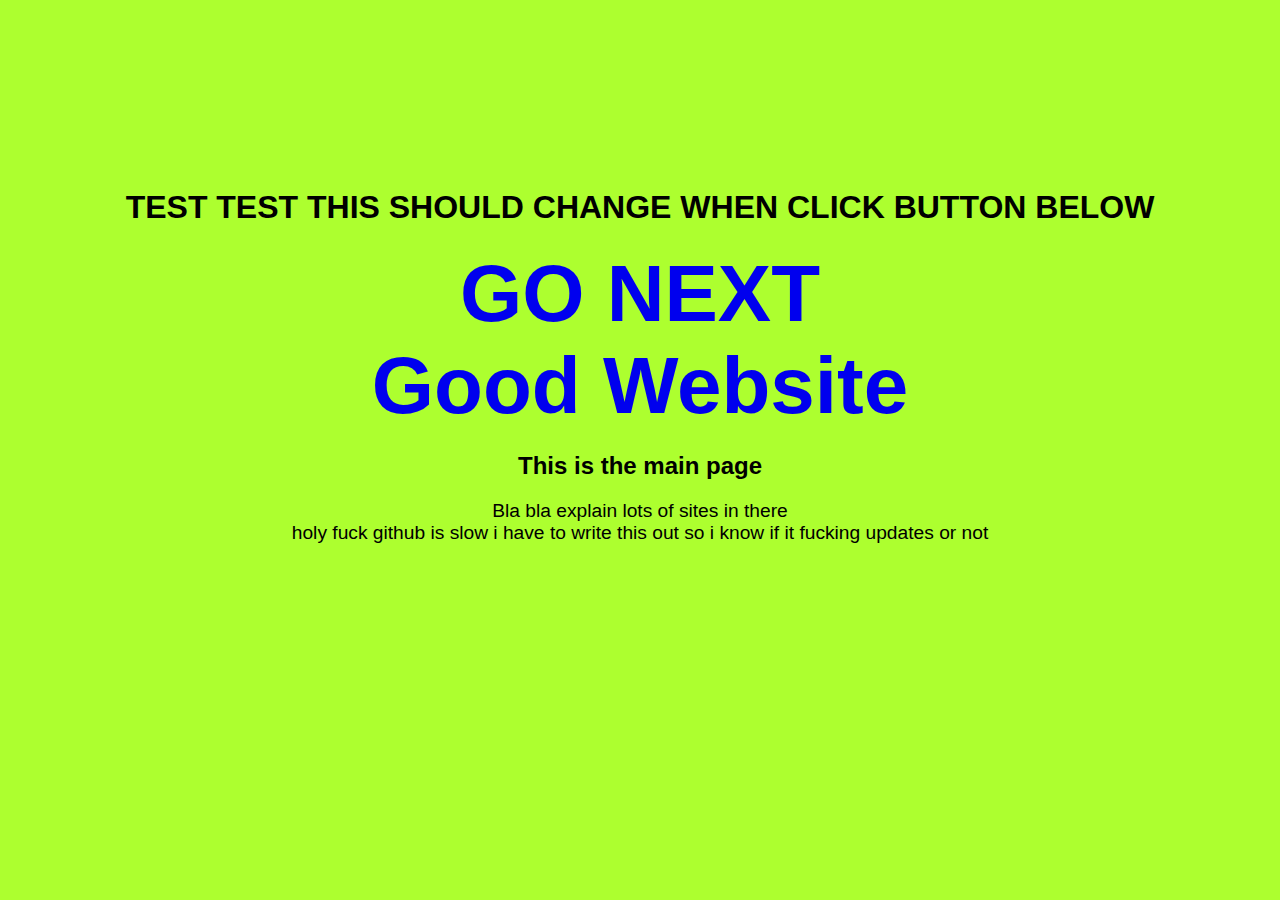
<file: index.html>
<!DOCTYPE html>
<html lang="en">
<head>
  <meta charset="UTF-8">
  <meta http-equiv="X-UA-Compatible" content="IE=edge">
  <meta name="viewport" content="width=device-width, initial-scale=1.0">
  <link rel="stylesheet" href="css/main.css">
  <title>Websites test</title>
</head>
<body>
  <H1>TEST TEST THIS SHOULD CHANGE WHEN CLICK BUTTON BELOW</H1>
  <a href="sites/website1/index1.html">GO NEXT</a><br>
  <a href="sites/website_3/index.html">Good Website</a>
  <h2>This is the main page</h2>
  <p>Bla bla explain lots of sites in there <br> holy fuck github is slow i have to write this out so i know if it fucking updates or not </p>
  
</body>
</html>
</file>
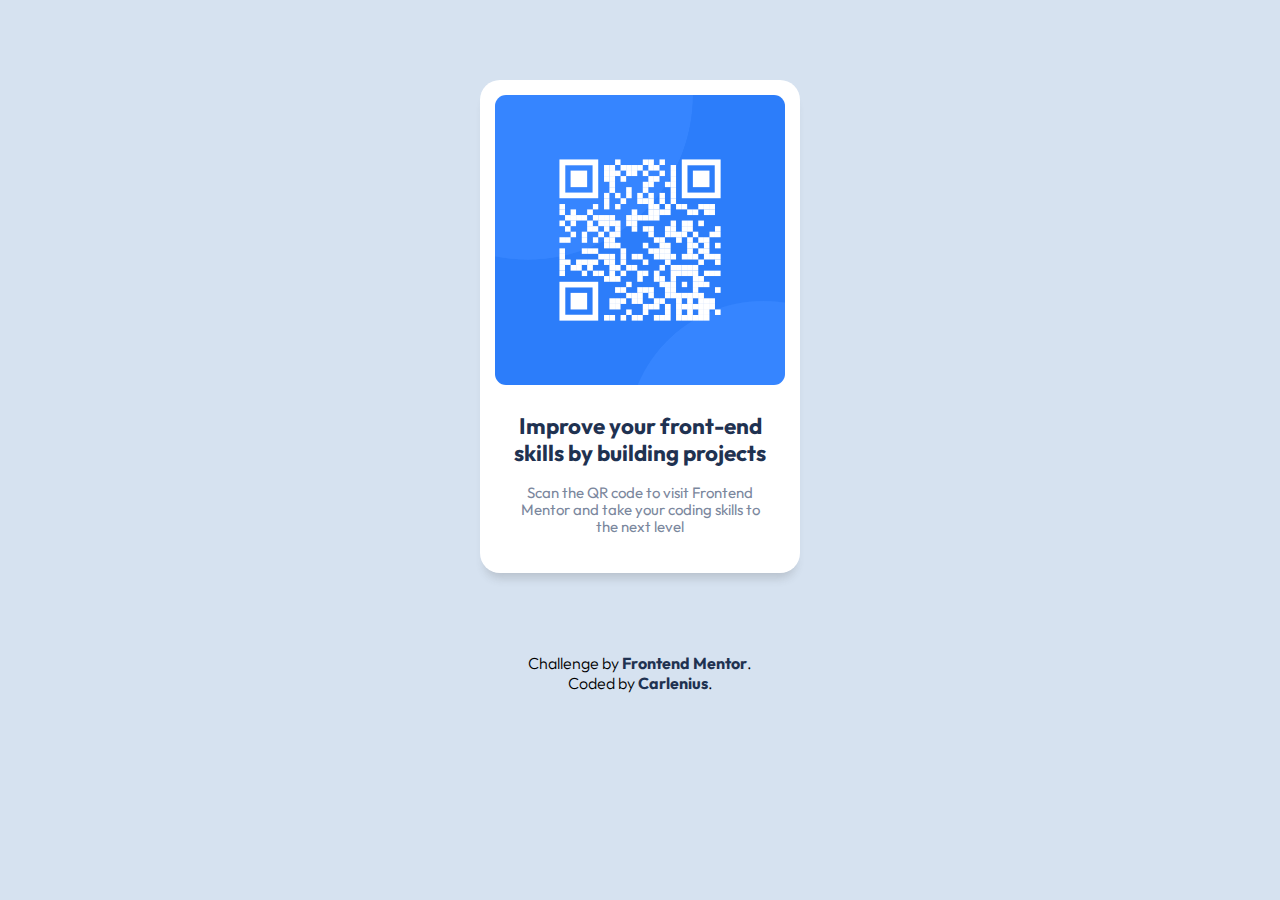
<file: sites/QR-challenge/index.html>
<!DOCTYPE html>
<html lang="en">
<head>
  <meta charset="UTF-8">
  <meta name="viewport" content="width=device-width, initial-scale=1.0">
  <link rel="icon" type="image/png" sizes="32x32" href="./images/favicon-32x32.png">
  <link rel="preconnect" href="https://fonts.googleapis.com">
<link rel="preconnect" href="https://fonts.gstatic.com" crossorigin>
<link href="https://fonts.googleapis.com/css2?family=Outfit:wght@400;700&display=swap" rel="stylesheet">
<link rel="stylesheet" href="css/main3.css">
  <title>Frontend Mentor | QR code component</title>
</head>
<body>
  <main>
    <div class="card">
      <img src="images/image-qr-code.png" alt="QR-code">
      <div class="text">
        <h1>Improve your front-end <br>   skills by building projects</h1>
        <p>Scan the QR code to visit Frontend Mentor and take your coding skills to the next level</p>
      </div>
    </div>
  </main>
  <footer>
    <div class="attribution">
      Challenge by <a href="https://www.frontendmentor.io?ref=challenge" target="_blank"><span class="Frontend">Frontend Mentor</span></a>. 
      <br> Coded by <a href="#"> <span>Carlenius</span></a>.
    </div>
  </footer>
</body>
</html>
</file>
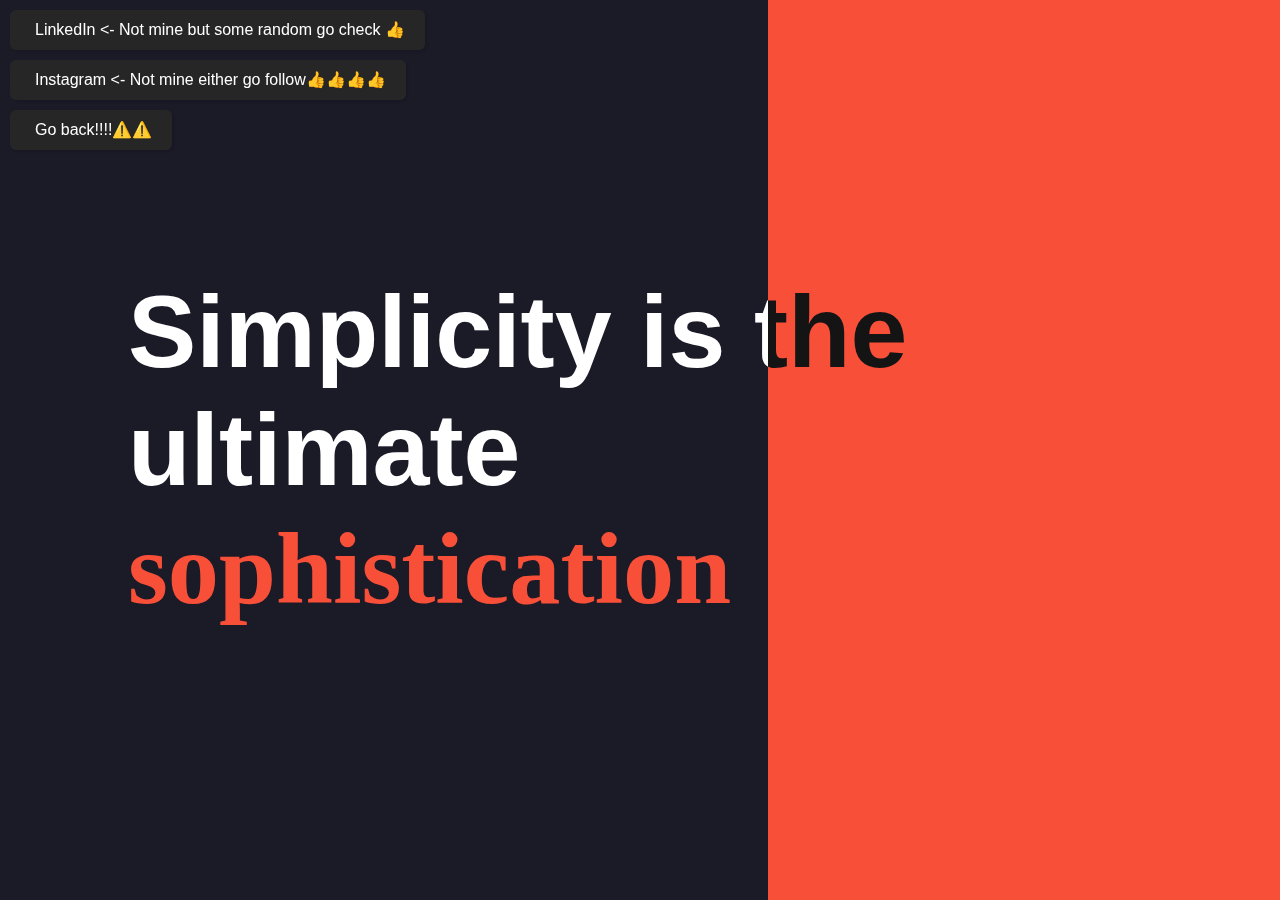
<file: sites/website_3/index.html>
<!DOCTYPE html>
<html>

<body>
    <head>
        <meta charset="UTF-8">
        <meta http-equiv="X-UA-Compatible" content="IE=edge">
        <meta name="viewport" content="width=device-width, initial-scale=1.0">
        <link rel="stylesheet" href="css/main.css">
        <link rel="script" href="scripts/script.js">
        <link href="https://api.fontshare.com/v2/css?f[]=pencerio@50&display=swap" rel="stylesheet">
        <title>Bareq Al-Azzawi</title>
    </head>
    
    <div id="left-side" class="side">
        <h2 class="title">
        Simplicity is the ultimate 
        <span class="fancy">sophistication</span>      
        </h2>
    </div>
    <div id="right-side" class="side">
        <h2 class="title">
            Simplicity is the ultimate 
            <span class="fancy">sophistication</span>     
        </h2>
    </div>
    <a id="insta-link" class="meta-link" href="https://instagram.com/bareq.az" target="_blank">
        <i class="fa-solid fa-link"></i>
        <span class="roboto-mono">Instagram <- Not mine either go follow👍👍👍👍</span>
    </a>

    <a id="LinkedIn-link" class="meta-link" href="https://www.linkedin.com/in/bareq-al-azzawi/" target="_blank">
        <i class="fa-brands fa-linkedin"></i>
        <span>LinkedIn <- Not mine but some random go check 👍</span>
    </a>
    <a id="GoBack" class="meta-link" href="../../index.html">
        <i class="fa-brands fa-linkedin"></i>
        <span>Go back!!!!⚠️⚠️</span>
    </a>
</body>
        <script src="scripts/script.js"></script>
</html>
div.leg*200
<div class="box">
    <h1>hey</h1>

</div>
</file>
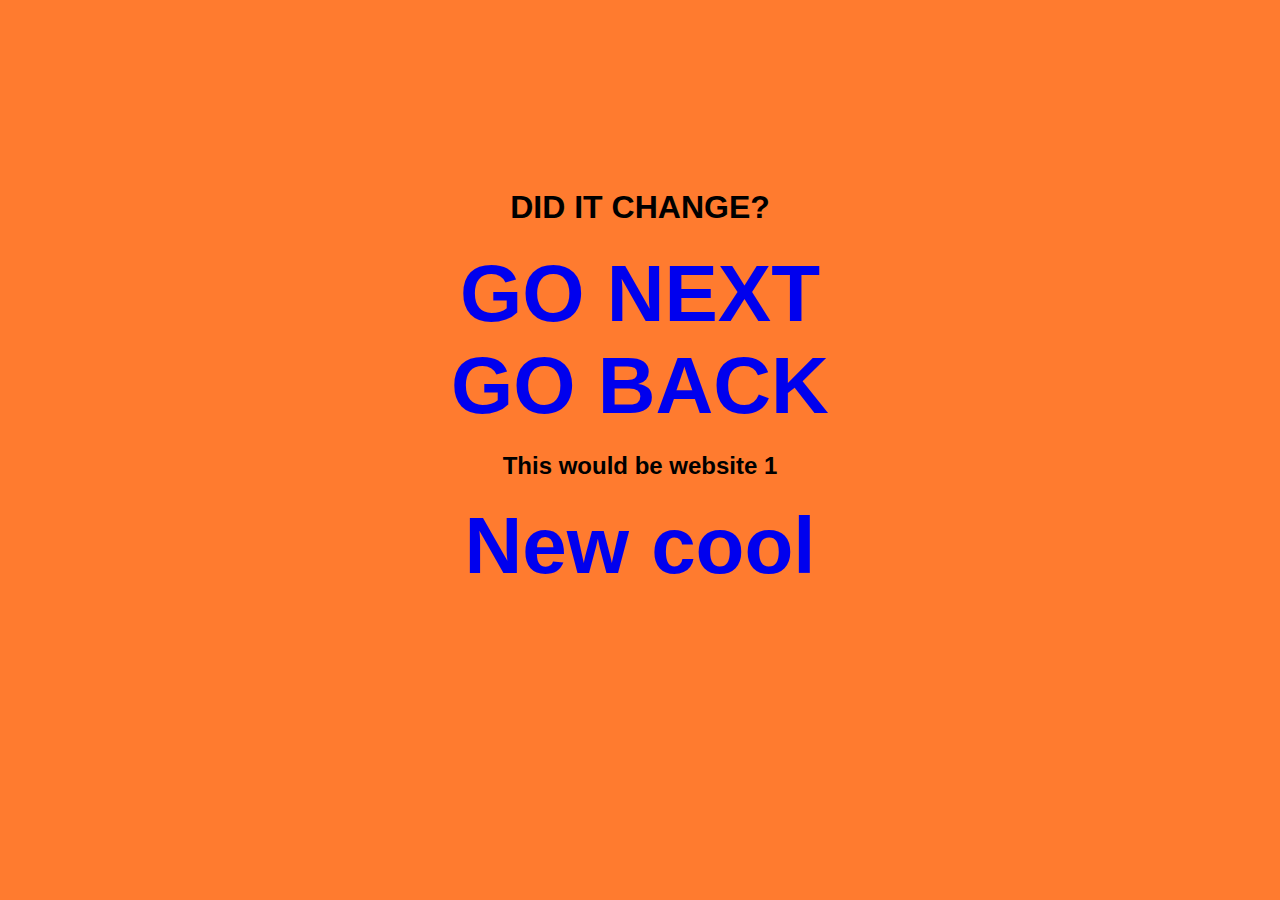
<file: sites/website1/index1.html>
<!DOCTYPE html>
<html lang="en">
<head>
  <meta charset="UTF-8">
  <meta http-equiv="X-UA-Compatible" content="IE=edge">
  <meta name="viewport" content="width=device-width, initial-scale=1.0">
  <link rel="stylesheet" href="css/main1.css">
  <title>Websites test</title>
</head>
<body>
  <H1>DID IT CHANGE?</H1>
  <a href="../website2/index2.html">GO NEXT</a><br>
  <a href="../../index.html">GO BACK</a> 
  <h2>This would be website 1</h2>
  <a href="../pyöräkauppa/html/index.html">New cool</a>
  
</body>
</html>
</file>
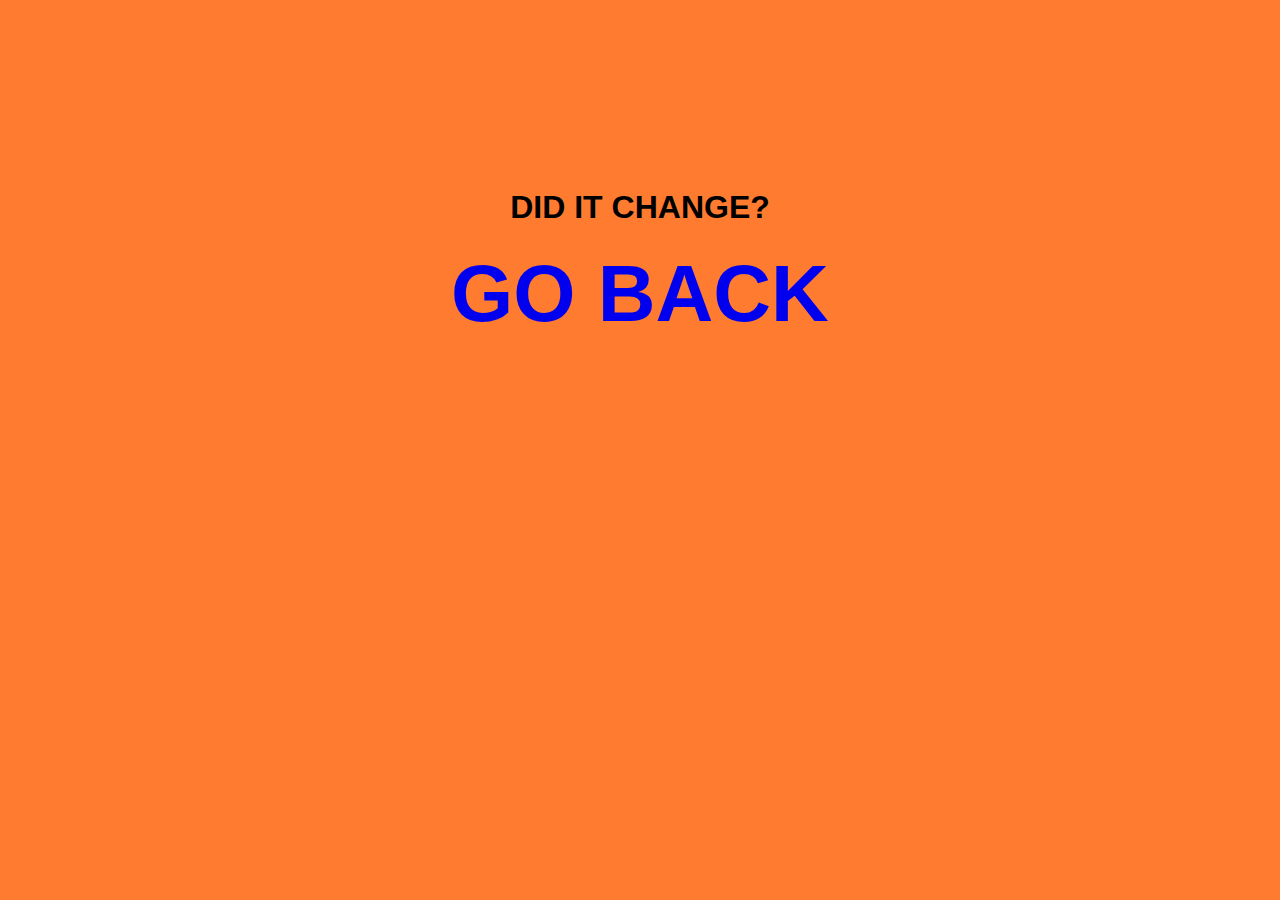
<file: Sites/Website1/index2.html>
<!DOCTYPE html>
<html lang="en">
<head>
  <meta charset="UTF-8">
  <meta http-equiv="X-UA-Compatible" content="IE=edge">
  <meta name="viewport" content="width=device-width, initial-scale=1.0">
  <link rel="stylesheet" href="styles/main.css">
  <title>Websites test</title>
</head>
<body>
  <H1>DID IT CHANGE?</H1>
  <a href="../../index.html">GO BACK</a>
  
</body>
</html>
</file>
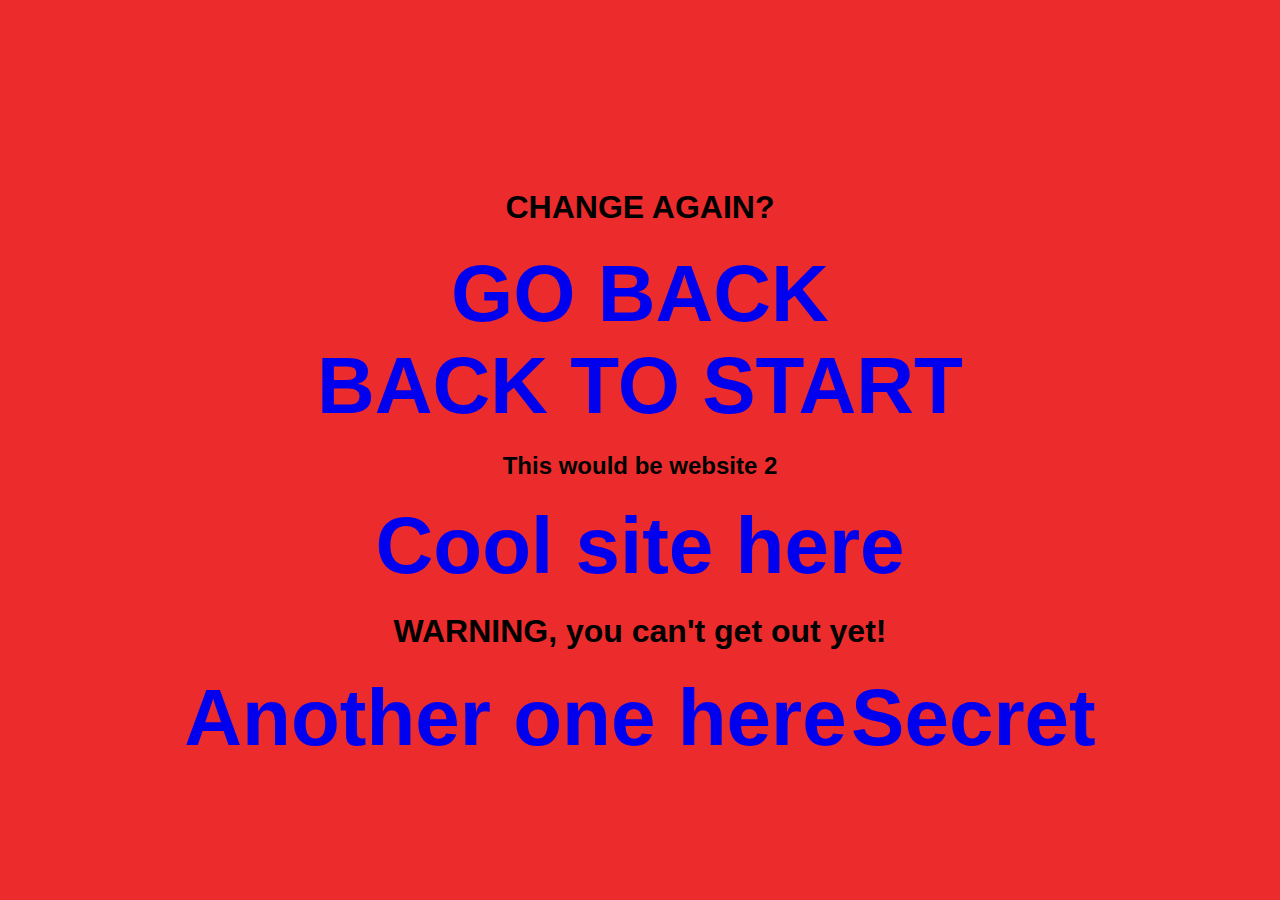
<file: sites/website2/index2.html>
<!DOCTYPE html>
<html lang="en">
<head>
  <meta charset="UTF-8">
  <meta http-equiv="X-UA-Compatible" content="IE=edge">
  <meta name="viewport" content="width=device-width, initial-scale=1.0">
  <link rel="stylesheet" href="css/main2.css">
  <title>Websites test</title>
</head>
<body>
  <H1>CHANGE AGAIN?</H1>
  <a href="../website1/index1.html">GO BACK</a> <br>
  <a href="../../index.html">BACK TO START</a>
  <h2>This would be website 2</h2>
  <div>
    <a href="../QR-challenge/index.html">Cool site here</a>
    <h1>WARNING, you can't get out yet!</h1>
    <a href="../Forms/forms.html">Another one here</a>
    <a href="../SSH.scan/index.html">Secret</a>
  </div>
  
</body>
</html>
</file>
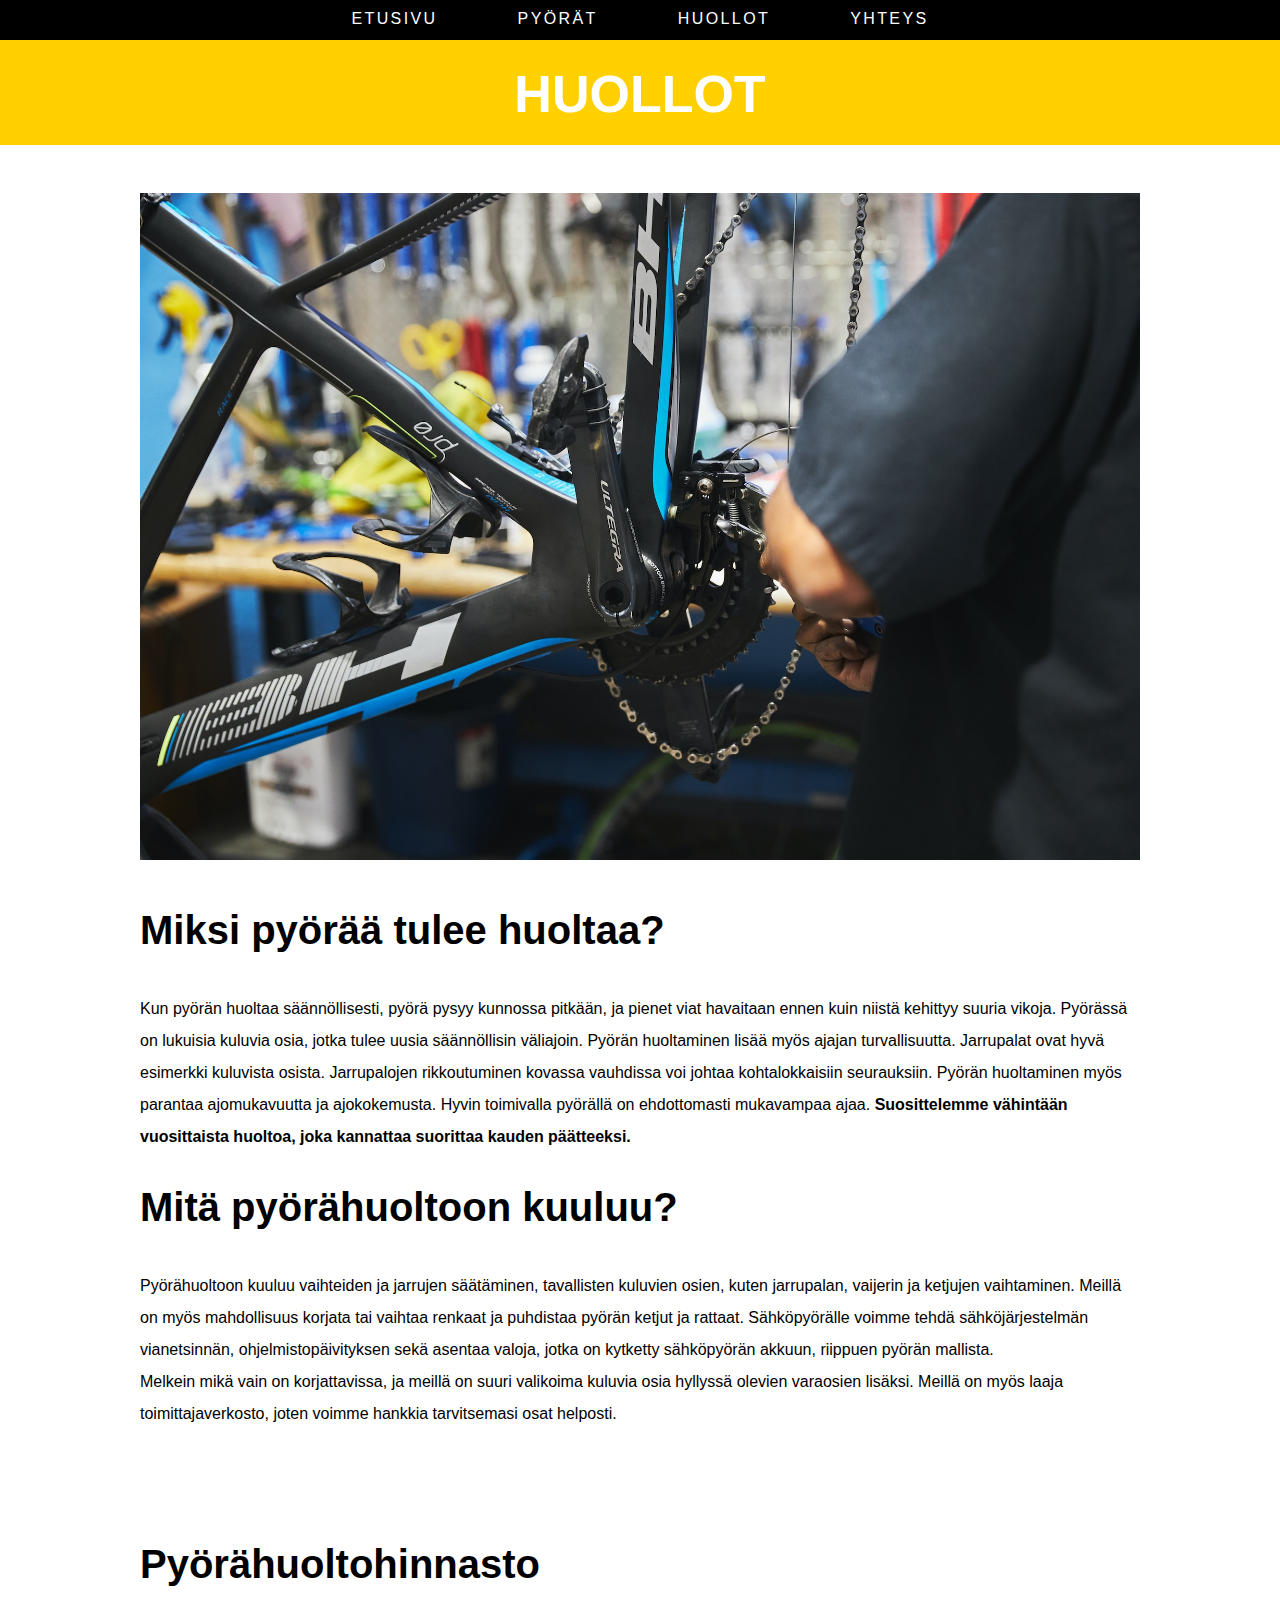
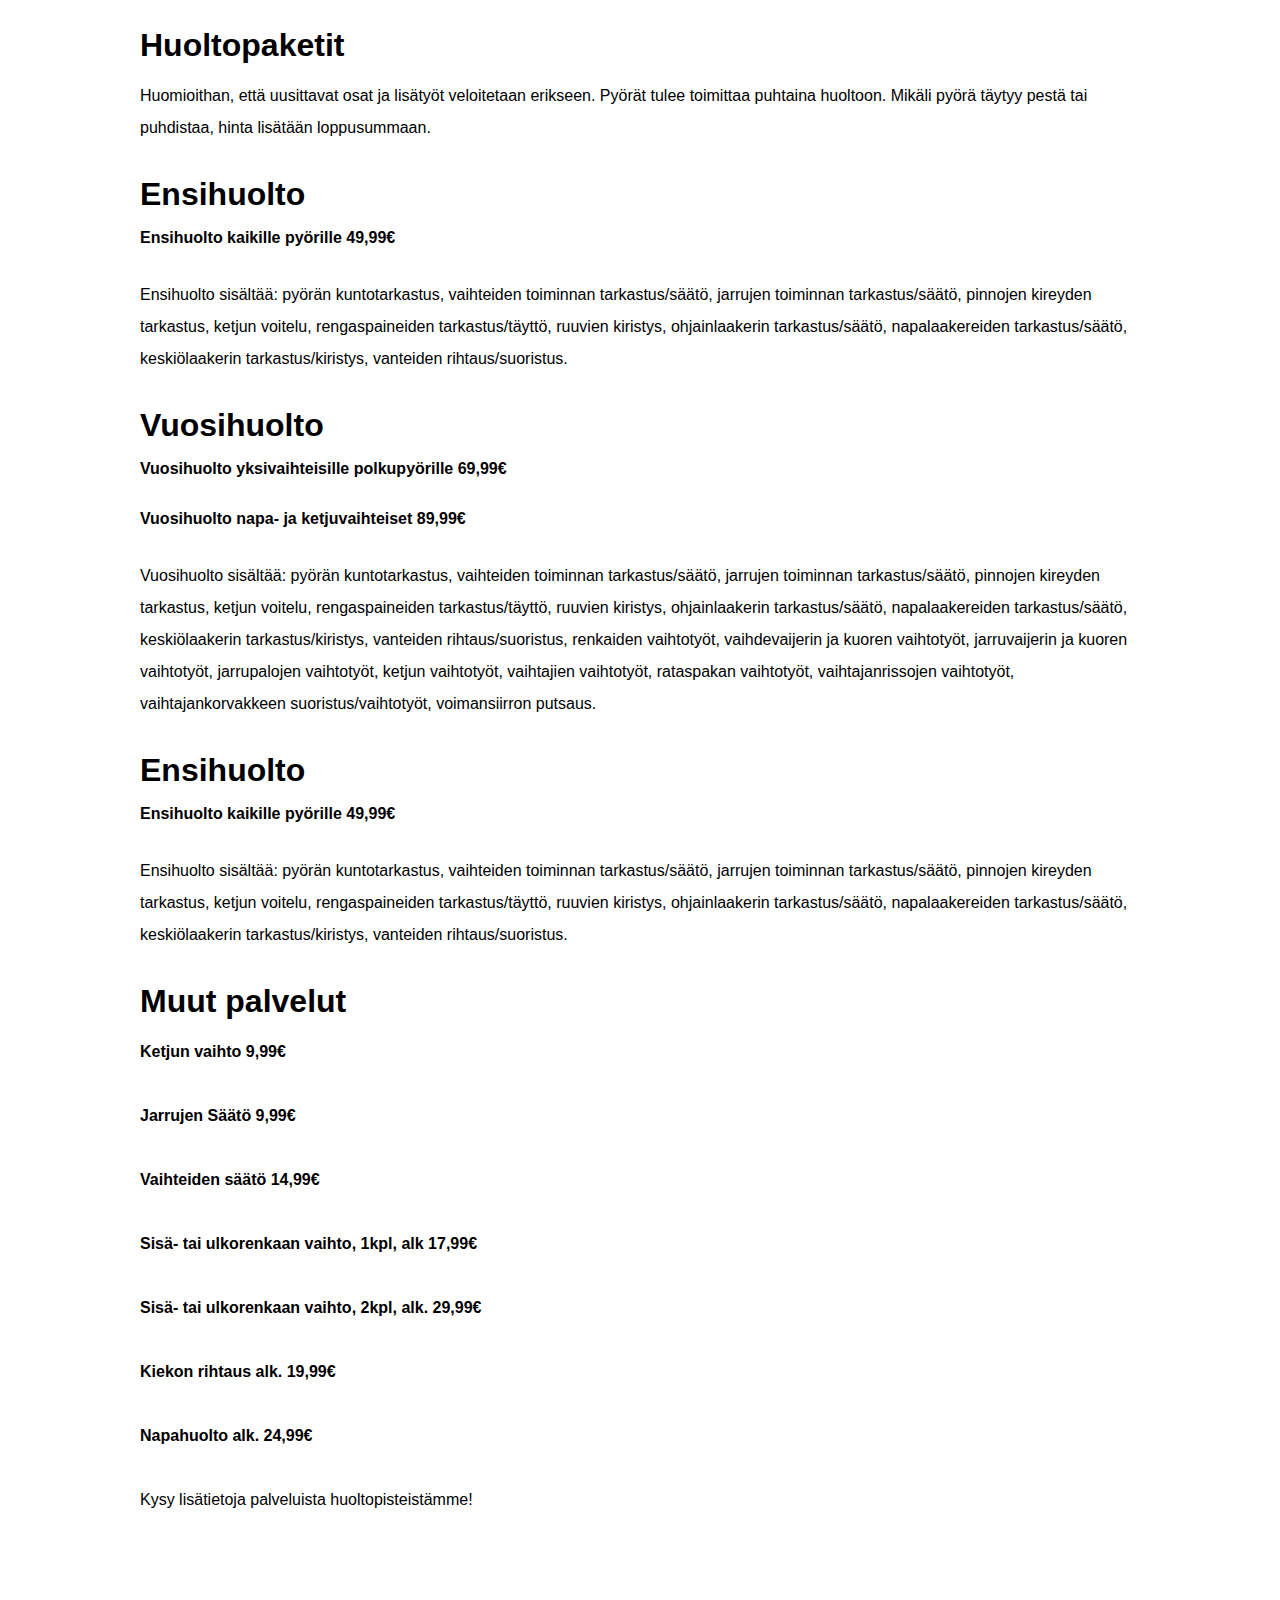
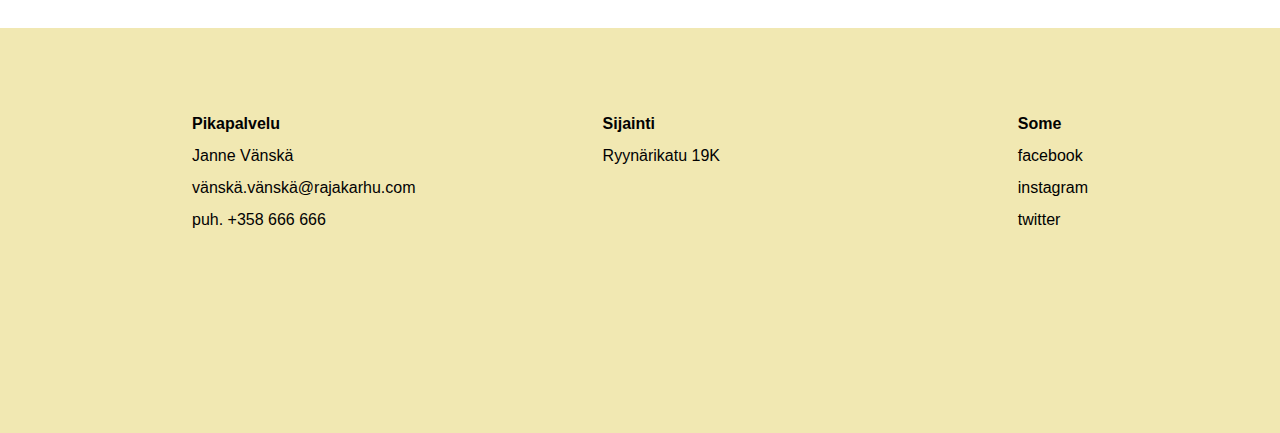
<file: sites/pyöräkauppa/html/huollot.html>
<!DOCTYPE html>
<html lang="fi">
<head>
    <meta charset="UTF-8">
    <meta http-equiv="X-UA-Compatible" content="IE=edge">
    <meta name="viewport" content="width=device-width, initial-scale=1.0">
    <link rel="stylesheet" href="../css/main.css">
    <title>Huollot</title>
</head>
<body>
    <nav>
        <ul id="menu" class="menu">
            <li><a class="menuitem" href="index.html">etusivu</a></li>
            <li><a class="menuitem" href="pyorat.html">pyörät</a></li>
            <li><a class="menuitem" href="huollot.html">huollot</a></li>
            <li><a class="menuitem" href="yhteys.html">yhteys</a></li>
        </ul>
        <button onclick="menu()" class="hamburger">
            <svg class="menuIcon" viewBox="0 0 448 512"><path d="M0 96C0 78.3 14.3 64 32 64H416c17.7 0 32 14.3 32 32s-14.3 32-32 32H32C14.3 128 0 113.7 0 96zM0 256c0-17.7 14.3-32 32-32H416c17.7 0 32 14.3 32 32s-14.3 32-32 32H32c-17.7 0-32-14.3-32-32zM448 416c0 17.7-14.3 32-32 32H32c-17.7 0-32-14.3-32-32s14.3-32 32-32H416c17.7 0 32 14.3 32 32z"/></svg>
        </button>
    </nav>
    <header>
        <H1>Huollot</H1>
    </header>

    <div>
        <div class="huolto-wrapper">
            <img width="1000px" src="../Kuvat/korjaus.jpg" alt="korjaus">
            <div class="hinnasto-text">
                <h2>Miksi pyörää tulee huoltaa?</h2>
                <p>Kun pyörän huoltaa säännöllisesti, pyörä pysyy kunnossa pitkään, ja pienet viat havaitaan ennen kuin niistä kehittyy suuria vikoja. Pyörässä on lukuisia kuluvia osia, jotka tulee uusia säännöllisin väliajoin. Pyörän huoltaminen lisää myös ajajan turvallisuutta. Jarrupalat ovat hyvä esimerkki kuluvista osista. Jarrupalojen rikkoutuminen kovassa vauhdissa voi johtaa kohtalokkaisiin seurauksiin. Pyörän huoltaminen myös parantaa ajomukavuutta ja ajokokemusta. Hyvin toimivalla pyörällä on ehdottomasti mukavampaa ajaa. <strong> Suosittelemme vähintään vuosittaista huoltoa, joka kannattaa suorittaa kauden päätteeksi.</strong></p>
                <h2>Mitä pyörähuoltoon kuuluu?</h2>
                <p>Pyörähuoltoon kuuluu vaihteiden ja jarrujen säätäminen, tavallisten kuluvien osien, kuten jarrupalan, vaijerin ja ketjujen vaihtaminen. Meillä on myös mahdollisuus korjata tai vaihtaa renkaat ja puhdistaa pyörän ketjut ja rattaat. Sähköpyörälle voimme tehdä sähköjärjestelmän vianetsinnän, ohjelmistopäivityksen sekä asentaa valoja, jotka on kytketty sähköpyörän akkuun, riippuen pyörän mallista. <br> Melkein mikä vain on korjattavissa, ja meillä on suuri valikoima kuluvia osia hyllyssä olevien varaosien lisäksi. Meillä on myös laaja toimittajaverkosto, joten voimme hankkia tarvitsemasi osat helposti.</p>
            </div>
            <div class="hinnasto">
                <h2>Pyörähuolto&shy;hinnasto</h2>
                <h3>Huoltopaketit</h3>
                <p>Huomioithan, että uusittavat osat ja lisätyöt veloitetaan erikseen. Pyörät tulee toimittaa puhtaina huoltoon. Mikäli pyörä täytyy pestä tai puhdistaa, hinta lisätään loppusummaan.</p>
                <h3>Ensihuolto</h3>
                <div class="Huomio">Ensihuolto kaikille pyörille 49,99€</div>
                <p>Ensihuolto sisältää: pyörän kuntotarkastus, vaihteiden toiminnan tarkastus/säätö, jarrujen toiminnan tarkastus/säätö, pinnojen kireyden tarkastus, ketjun voitelu, rengaspaineiden tarkastus/täyttö, ruuvien kiristys, ohjainlaakerin tarkastus/säätö, napalaakereiden tarkastus/säätö, keskiölaakerin tarkastus/kiristys, vanteiden rihtaus/suoristus.</p>
                <h3>Vuosihuolto</h3>
                <div class="Huomio">Vuosihuolto yksivaihteisille polkupyörille 69,99€</div>
                <div class="Huomio">Vuosihuolto napa- ja ketjuvaihteiset 89,99€</div>
                <p>Vuosihuolto sisältää: pyörän kuntotarkastus, vaihteiden toiminnan tarkastus/säätö, jarrujen toiminnan tarkastus/säätö, pinnojen kireyden tarkastus, ketjun voitelu, rengaspaineiden tarkastus/täyttö, ruuvien kiristys, ohjainlaakerin tarkastus/säätö, napalaakereiden tarkastus/säätö, keskiölaakerin tarkastus/kiristys, vanteiden rihtaus/suoristus, renkaiden vaihtotyöt, vaihdevaijerin ja kuoren vaihtotyöt, jarruvaijerin ja kuoren vaihtotyöt, jarrupalojen vaihtotyöt, ketjun vaihtotyöt, vaihtajien vaihtotyöt, rataspakan vaihtotyöt, vaihtajanrissojen vaihtotyöt, vaihtajankorvakkeen suoristus/vaihtotyöt, voimansiirron putsaus.</p>
                <h3>Ensihuolto</h3>
                <div class="Huomio">Ensihuolto kaikille pyörille 49,99€</div>
                <p>Ensihuolto sisältää: pyörän kuntotarkastus, vaihteiden toiminnan tarkastus/säätö, jarrujen toiminnan tarkastus/säätö, pinnojen kireyden tarkastus, ketjun voitelu, rengaspaineiden tarkastus/täyttö, ruuvien kiristys, ohjainlaakerin tarkastus/säätö, napalaakereiden tarkastus/säätö, keskiölaakerin tarkastus/kiristys, vanteiden rihtaus/suoristus.</p>
            </div>
            <div class="muut-palvelut">
                <h3>Muut palvelut</h3>
                <p> <strong>Ketjun vaihto 9,99€</strong></p>
                <p> <strong>Jarrujen Säätö 9,99€</strong></p>
                <p> <strong>Vaihteiden säätö 14,99€</strong></p>
                <p> <strong>Sisä- tai ulkorenkaan vaihto, 1kpl, alk 17,99€</strong></p>
                <p><strong>Sisä- tai ulkorenkaan vaihto, 2kpl, alk. 29,99€</strong></p>
                <p><strong>Kiekon rihtaus alk. 19,99€</strong></p>
                <p><strong>Napahuolto alk. 24,99€</strong></p>
                <p>Kysy lisätietoja palveluista huoltopisteistämme!</p>
            </div>
        </div>
    </div>

    <footer>
        <div class="footer-content">
            <div class="footer-text">
                <ul>
                    <li><strong>Pikapalvelu</strong></li>
                    <li>Janne Vänskä</li>
                    <li>vänskä.vänskä@rajakarhu.com</li>
                    <li>puh. +358 666 666</li>
                </ul>
            </div>
            <div class="footer-map">
                <ul>
                    <li><strong>Sijainti</strong></li>
                    <li>Ryynärikatu 19K</li>
                </ul>
                <div class="map">
                    <iframe src="https://www.google.com/maps/embed?pb=!1m18!1m12!1m3!1d2155.065549591777!2d27.704620371298002!3d62.98634338487535!2m3!1f0!2f0!3f0!3m2!1i1024!2i768!4f13.1!3m3!1m2!1s0x4684a50e8753b35b%3A0x7ce0c290ca897391!2zVnVvcmVsYW4gdGFsbGkgQS5Qw6TDpGtrw7ZuZW4!5e0!3m2!1sen!2sfi!4v1680899585043!5m2!1sen!2sfi" width="180" height="180" style="border:0;" allowfullscreen="" loading="lazy" referrerpolicy="no-referrer-when-downgrade"></iframe>
                </div>
            </div>
            <div class="footer-some">
                <ul>
                    <li><strong>Some</strong></li>
                    <li><a href="#">facebook</a></li>
                    <li><a href="#">instagram</a></li>
                    <li><a href="#">twitter</a></li>
                </ul>
            </div>
        </div>
    </footer>
    <script>
        function menu() {
        var x = document.getElementById("menu");
        x.classList.toggle("menu-open");
        }   
    </script>
</body>
</html>
</file>
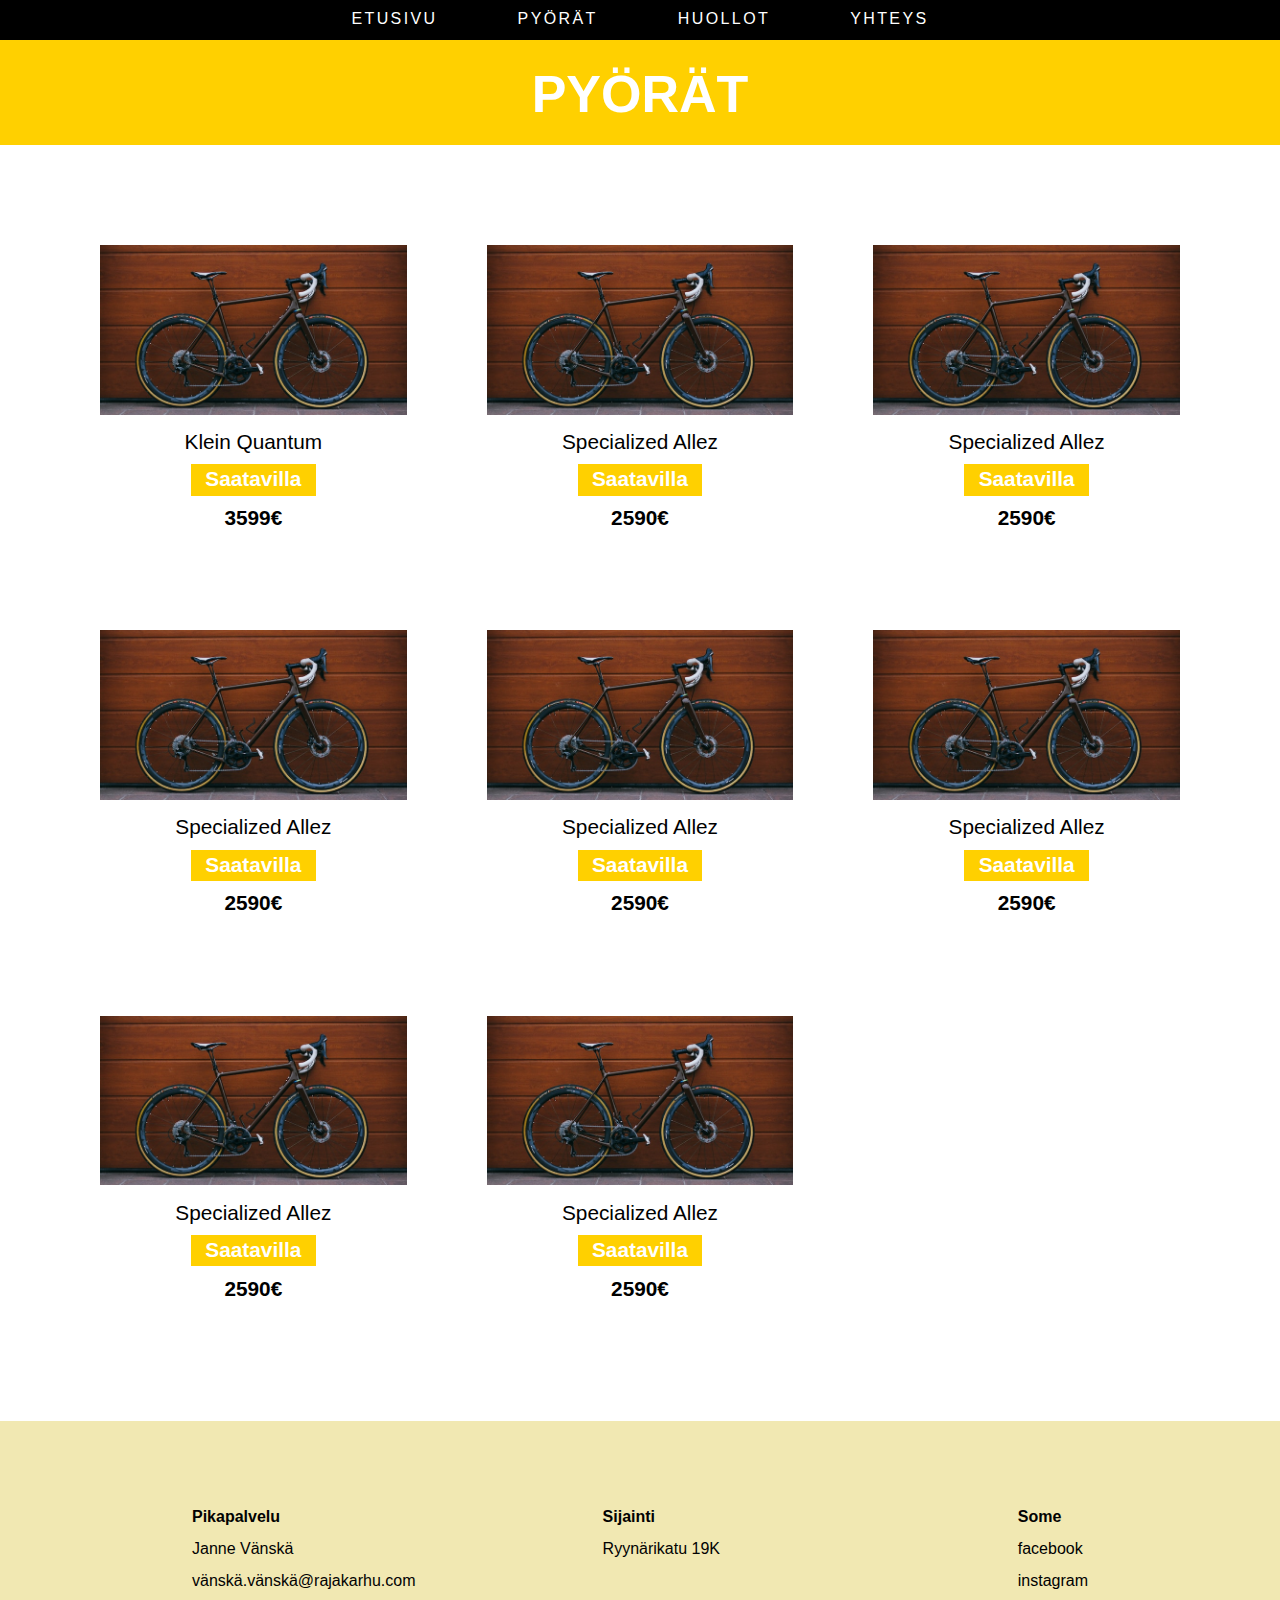
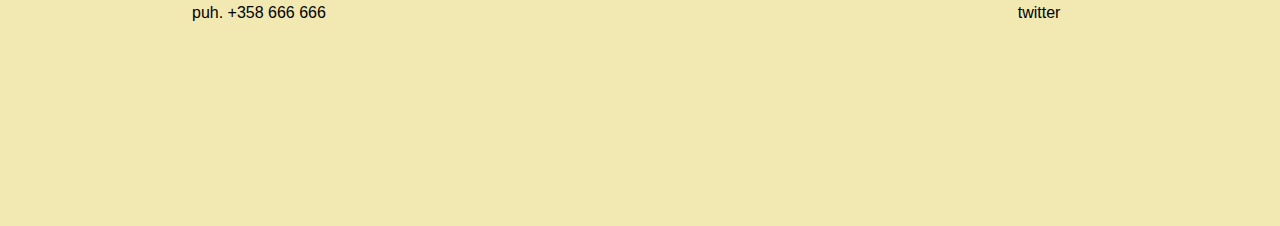
<file: sites/pyöräkauppa/html/pyorat.html>
<!DOCTYPE html>
<html lang="fi">
<head>
    <meta charset="UTF-8">
    <meta http-equiv="X-UA-Compatible" content="IE=edge">
    <meta name="viewport" content="width=device-width, initial-scale=1.0">
    <link rel="stylesheet" href="../css/main.css">
    <title>Pyörät</title>
</head>
<body>
    <nav>
        <ul id="menu" class="menu">
            <li><a class="menuitem" href="index.html">etusivu</a></li>
            <li><a class="menuitem" href="pyorat.html">pyörät</a></li>
            <li><a class="menuitem" href="huollot.html">huollot</a></li>
            <li><a class="menuitem" href="yhteys.html">yhteys</a></li>
        </ul>
        <button onclick="menu()" class="hamburger">
            <svg class="menuIcon" viewBox="0 0 448 512"><path d="M0 96C0 78.3 14.3 64 32 64H416c17.7 0 32 14.3 32 32s-14.3 32-32 32H32C14.3 128 0 113.7 0 96zM0 256c0-17.7 14.3-32 32-32H416c17.7 0 32 14.3 32 32s-14.3 32-32 32H32c-17.7 0-32-14.3-32-32zM448 416c0 17.7-14.3 32-32 32H32c-17.7 0-32-14.3-32-32s14.3-32 32-32H416c17.7 0 32 14.3 32 32z"/></svg>
        </button>
    </nav>
    <header>
        <H1>Pyörät</H1>
    </header>
    <main>
        <div class="wrapper-bikeshop">
            <a href="#">
                <div class="bikeshop-card">
                    <img src="../Kuvat/pyorakauppa1.jpg" alt="pyörä1">
                    <p class="bikeshop-card-title">Klein Quantum</p>
                    <p class="bikeshop-availability">Saatavilla</p>
                    <p class="bikeshop-price">3599€</p>    
                </div>
            </a>    
            <a href="#">
                <div class="bikeshop-card">
                    <img src="../Kuvat/pyorakauppa1.jpg" alt="pyörä1">
                    <p class="bikeshop-card-title">Specialized Allez</p>
                    <p class="bikeshop-availability">Saatavilla</p>
                    <p class="bikeshop-price">2590€</p>    
                </div>
            </a>    
            <a href="#">
                <div class="bikeshop-card">
                    <img src="../Kuvat/pyorakauppa1.jpg" alt="pyörä1">
                    <p class="bikeshop-card-title">Specialized Allez</p>
                    <p class="bikeshop-availability">Saatavilla</p>
                    <p class="bikeshop-price">2590€</p>    
                </div>
            </a>    
            <a href="#">
                <div class="bikeshop-card">
                    <img src="../Kuvat/pyorakauppa1.jpg" alt="pyörä1">
                    <p class="bikeshop-card-title">Specialized Allez</p>
                    <p class="bikeshop-availability">Saatavilla</p>
                    <p class="bikeshop-price">2590€</p>    
                </div>
            </a>    
            <a href="#">
                <div class="bikeshop-card">
                    <img src="../Kuvat/pyorakauppa1.jpg" alt="pyörä1">
                    <p class="bikeshop-card-title">Specialized Allez</p>
                    <p class="bikeshop-availability">Saatavilla</p>
                    <p class="bikeshop-price">2590€</p>    
                </div>
            </a>    
            <a href="#">
                <div class="bikeshop-card">
                    <img src="../Kuvat/pyorakauppa1.jpg" alt="pyörä1">
                    <p class="bikeshop-card-title">Specialized Allez</p>
                    <p class="bikeshop-availability">Saatavilla</p>
                    <p class="bikeshop-price">2590€</p>    
                </div>
            </a>    
            <a href="#">
                <div class="bikeshop-card">
                    <img src="../Kuvat/pyorakauppa1.jpg" alt="pyörä1">
                    <p class="bikeshop-card-title">Specialized Allez</p>
                    <p class="bikeshop-availability">Saatavilla</p>
                    <p class="bikeshop-price">2590€</p>    
                </div>
            </a>    
            <a href="#">
                <div class="bikeshop-card">
                    <img src="../Kuvat/pyorakauppa1.jpg" alt="pyörä1">
                    <p class="bikeshop-card-title">Specialized Allez</p>
                    <p class="bikeshop-availability">Saatavilla</p>
                    <p class="bikeshop-price">2590€</p>    
                </div>
            </a>    

    </main>

    <footer>
        <div class="footer-content">
            <div class="footer-text">
                <ul>
                    <li><strong>Pikapalvelu</strong></li>
                    <li>Janne Vänskä</li>
                    <li>vänskä.vänskä@rajakarhu.com</li>
                    <li>puh. +358 666 666</li>
                </ul>
            </div>
            <div class="footer-map">
                <ul>
                    <li><strong>Sijainti</strong></li>
                    <li>Ryynärikatu 19K</li>
                </ul>
                <div class="map">
                    <iframe src="https://www.google.com/maps/embed?pb=!1m18!1m12!1m3!1d2155.065549591777!2d27.704620371298002!3d62.98634338487535!2m3!1f0!2f0!3f0!3m2!1i1024!2i768!4f13.1!3m3!1m2!1s0x4684a50e8753b35b%3A0x7ce0c290ca897391!2zVnVvcmVsYW4gdGFsbGkgQS5Qw6TDpGtrw7ZuZW4!5e0!3m2!1sen!2sfi!4v1680899585043!5m2!1sen!2sfi" width="180" height="180" style="border:0;" allowfullscreen="" loading="lazy" referrerpolicy="no-referrer-when-downgrade"></iframe>
                </div>
            </div>
            <div class="footer-some">
                <ul>
                    <li><strong>Some</strong></li>
                    <li><a href="#">facebook</a></li>
                    <li><a href="#">instagram</a></li>
                    <li><a href="#">twitter</a></li>
                </ul>
            </div>
        </div>
    </footer>

    <script>
        function menu() {
        var x = document.getElementById("menu");
        x.classList.toggle("menu-open");
        }   
    </script>
</body>
</html>
</file>
<file: css/main.css>
body {
  background-color: greenyellow;
  font-family: Arial, Helvetica, sans-serif;
  text-align: center;
  padding-top: 10em;
}

a {
  font-weight: bold;
  font-size: 5em;
  text-decoration: none;
}

p {
  font-size: 1.2em;
}/*# sourceMappingURL=main.css.map */
</file>
<file: sites/QR-challenge/css/main3.css>
* {
  margin: 0;
  padding: 0;
  box-sizing: border-box;
}

body {
  background-color: hsl(212, 45%, 89%);
}

.card {
  background-color: white;
  display: flex;
  flex-direction: column;
  padding: 15px;
  width: 320px;
  margin: 80px auto;
  border-radius: 20px;
  text-align: center;
  font-family: "Outfit", sans-serif;
  box-shadow: 0px 10px 10px -5px rgba(63, 63, 63, 0.2);
}

img {
  border-radius: 11px;
}

h1 {
  font-family: "Outfit", sans-serif;
  font-size: 1.4em;
  padding-top: 20px;
  color: hsl(218, 44%, 22%);
  margin-bottom: 17px;
  font-weight: bold;
  line-height: 27px;
}

p {
  margin-bottom: 15px;
  font-size: 15px;
  color: hsl(220, 15%, 55%);
  line-height: 17px;
}

.text {
  width: 90%;
  display: block;
  margin: 0.5em auto;
}

.attribution {
  font-family: "outfit";
  font-weight: 300;
  display: block;
  width: 100%;
  text-align: center;
  margin-bottom: 50px;
}

a {
  text-decoration: none;
}
a:link {
  color: hsl(218, 44%, 22%);
}
a:visited {
  color: rgb(21, 114, 177);
}

span {
  font-weight: 700;
}/*# sourceMappingURL=main3.css.map */
</file>
<file: sites/website_3/css/main.css>
:root {
  --dark: rgb(20, 20, 20);
  --yellow: rgb(253, 216, 53);
  --blue: rgb(98, 0, 234);
  
  --c1: rgb(27, 26, 39);
  --c2: rgb(248, 79, 57);
  
  --left-color: var(--c1);
  --right-color: var(--c2);
}

body {  
  background-color: var(--dark);
  margin: 0px;
}

.side {
  display: grid;
  height: 100vh;
  overflow: hidden;
  place-items: center;
  position: absolute;
  width: 100%;
}

.side .title {
  font-family: "Rubik", sans-serif;
  font-size: 8vw;
  margin: 0px 10vw;
  width: 80vw;
}

.side .fancy {
  font-family: 'Pencerio', cursive;
  font-size: 8vw;
  line-height: 0.8em;
}

#left-side {
  background-color: var(--left-color);
  width: 60%;
  z-index: 2;
}

#left-side .title {  
  color: white;  
}


#left-side .fancy {
  color: var(--right-color);
}

#right-side {
  background-color: var(--right-color);
}

#right-side .title {
  color: var(--dark);
}

#right-side .fancy {
  color: white;
}

/* -- YouTube Link Styles -- */

#insta-link {
  top: 60px;
}

#insta-link > i {
  color: rgb(94, 106, 210);
}

#LinkedIn-link {  
  top: 10px;
}
#GoBack {  
  top: 110px;
}

#LinkedIn-link > i {
  color: rgb(239, 83, 80);
}

.meta-link {
  align-items: center;
  backdrop-filter: blur(3px);
  background-color: rgba(40, 40, 40, 0.9);
  border-radius: 6px;
  box-shadow: 2px 2px 2px rgba(0, 0, 0, 0.1);
  cursor: pointer;  
  display: inline-flex;
  gap: 5px;
  left: 10px;
  padding: 10px 20px;
  position: fixed;
  text-decoration: none;
  transition: background-color 350ms, border-color 350ms;
  z-index: 10000;
}

.meta-link:hover {
  background-color: rgb(40, 40, 40);
}

.meta-link > i, .meta-link > span {
  height: 20px;
  line-height: 20px;
}

.meta-link > span {
  color: white;
  font-family: "Rubik", sans-serif;
  transition: color 600ms;
}
</file>
<file: sites/website1/css/main1.css>
body {
  background-color: rgb(255, 123, 47);
  font-family: Arial, Helvetica, sans-serif;
  text-align: center;
  padding-top: 10em;
}

a {
  font-weight: bold;
  font-size: 5em;
  text-decoration: none;
}/*# sourceMappingURL=main1.css.map */
</file>
<file: Sites/Website1/styles/main.css>
body {
  background-color: rgb(255, 123, 47);
  font-family: Arial, Helvetica, sans-serif;
  text-align: center;
  padding-top: 10em;
}

a {
  font-weight: bold;
  font-size: 5em;
  text-decoration: none;
}/*# sourceMappingURL=main.css.map */
</file>
<file: sites/website2/css/main2.css>
body {
  background-color: rgb(236, 44, 44);
  font-family: Arial, Helvetica, sans-serif;
  text-align: center;
  padding-top: 10em;
}

a {
  font-weight: bold;
  font-size: 5em;
  text-decoration: none;
}/*# sourceMappingURL=main2.css.map */
</file>
<file: sites/pyöräkauppa/css/main.css>
@charset "UTF-8";
* {
  margin: 0;
  padding: 0;
  box-sizing: border-box;
}

nav {
  background-color: black;
  height: 40px;
  position: fixed;
  width: 100vw;
}
nav ul {
  display: flex;
  justify-content: center;
  gap: 5em;
  padding-top: 10px;
}
nav li {
  list-style: none;
  text-decoration: none;
}
nav li a {
  color: white;
  font-family: sans-serif;
  text-decoration: none;
  text-transform: uppercase;
  font-size: 0.8 em;
  letter-spacing: 0.15em;
}
nav li a:hover {
  color: rgb(255, 208, 0);
}

.svg-color {
  fill: black;
}

a {
  text-decoration: none;
}

body {
  font-family: Arial, sans-serif;
  width: 100%;
  justify-content: center;
}

header {
  height: 145px;
  background: rgb(255, 208, 0);
  width: 70vh;
  display: flex;
  margin: auto;
  width: 100vw;
  justify-content: center;
}
header h1 {
  font-size: 3.25rem;
  color: white;
  text-transform: uppercase;
  text-align: center;
  padding-top: 64px;
}

.wrapper {
  width: 50%;
  margin: 0 auto;
}
.wrapper img {
  width: clamp(200px, 100%, 100%);
  height: auto;
  padding-top: 7em;
  padding-bottom: 10em;
}

.main {
  display: flex;
  justify-content: space-between;
  margin: auto;
  padding-bottom: 200px;
  gap: 20px;
}
.main h1 {
  width: 40%;
  left: 0;
  font-size: 2rem;
  text-transform: uppercase;
  font-family: sans-serif;
  color: rgb(53, 53, 53);
}
.main p {
  width: 50%;
  right: 0;
  color: rgb(204, 204, 204);
  font-family: sans-serif;
}
.main p span {
  color: rgb(100, 100, 100);
}

.gallery {
  display: flex;
  align-items: center;
  justify-content: center;
  width: 50%;
  padding-bottom: 200px;
  margin-left: auto;
  margin-right: auto;
  gap: 200px;
}
.gallery .desc {
  font-size: 0.8rem;
}

.kortti {
  align-items: center;
  color: rgb(185, 185, 185);
}
.kortti img {
  width: 100px;
  height: 100px;
}

footer {
  background-color: rgb(241, 232, 178);
  color: rgb(2, 2, 2);
  display: flex;
  justify-content: center;
  padding-bottom: 70px;
}
footer li {
  list-style-type: none;
}
footer li a {
  color: black;
}
footer li a:hover {
  color: rgb(255, 208, 0);
  background-color: black;
  border-radius: 4px;
  outline: 5px solid black;
}

.footer-content {
  width: 70%;
  display: flex;
  justify-content: space-between;
  padding-top: 80px;
}

.footer-text {
  line-height: 2em;
}

.footer-some {
  padding-left: 3em;
  line-height: 2;
}

.footer-map {
  line-height: 2;
}

.wrapper-bikes {
  height: 500px;
}

/*---Pyörät välilehti---*/
.wrapper-bikeshop {
  display: grid;
  grid-template-columns: 1fr 1fr 1fr 1fr;
  align-items: center;
  width: 100%;
  margin: 0 auto;
  gap: 5em;
  justify-content: center;
  padding: 100px;
  text-align: center;
}

.bikeshop-card {
  font-size: 1.3rem;
  transition: 0.5s;
  text-decoration: none;
}
.bikeshop-card:hover {
  box-shadow: 0px 0px 22px 3px rgba(0, 0, 0, 0.33);
}
.bikeshop-card img {
  width: 100%;
  height: auto;
}
.bikeshop-card p {
  margin-top: 0.5em;
  margin-bottom: 0.5em;
}

.bikeshop-card-title {
  color: black;
}

.bikeshop-availability {
  background-color: rgb(255, 208, 0);
  height: 1.5em;
  padding-top: 3px;
  color: white;
  margin-left: auto;
  margin-right: auto;
  font-weight: bold;
  width: 6em;
  transition: 0s;
}

.bikeshop-price {
  font-weight: bold;
  color: black;
  padding-bottom: 10px;
}

.hamburger {
  position: fixed;
  z-index: 100;
  top: 0.5rem;
  right: 1rem;
  padding: 4px;
  background: none;
  fill: rgb(255, 255, 255);
  cursor: pointer;
  border: none;
  display: none;
}
.hamburger .menuIcon {
  width: 30px;
}

.huolto-wrapper {
  display: flex;
  flex-direction: column;
  width: 1000px;
  margin: 3em auto;
  margin-bottom: 5em;
  justify-content: center;
}
.huolto-wrapper img {
  max-width: 100%;
  height: auto;
  margin-bottom: 3em;
}
.huolto-wrapper p {
  margin-bottom: 2em;
  line-height: 2rem;
}
.huolto-wrapper h2 {
  padding-bottom: 1em;
  font-size: 2.5em;
}
.huolto-wrapper .hinnasto-text {
  margin-bottom: 5em;
}
.huolto-wrapper h3 {
  padding-bottom: 0.5em;
  font-size: 2rem;
}
.huolto-wrapper .Huomio {
  font-weight: 700;
  padding-bottom: 2em;
}

.ota-yhteyttä h2 {
  text-align: center;
  margin-bottom: 1em;
  font-size: 2rem;
}

.yhteys-card-wrapper {
  display: flex;
  width: 900px;
  margin: auto;
  gap: 3em;
  margin-top: 10em;
  margin-bottom: 8em;
}
.yhteys-card-wrapper .right-text {
  display: flex;
  flex-direction: column;
  justify-content: space-between;
}
.yhteys-card-wrapper .info {
  display: flex;
  flex-direction: column;
  gap: 0.3em;
}
.yhteys-card-wrapper img {
  width: 400px;
  border-radius: 5px;
}
.yhteys-card-wrapper h2 {
  font-size: 3em;
}
.yhteys-card-wrapper button {
  width: 20em;
  padding: 1em;
  border: none;
  background-color: rgb(255, 208, 0);
  border-radius: 5px;
  font-size: 0.8rem;
  font-weight: bold;
  transition: 0.5s;
}
.yhteys-card-wrapper button:hover {
  background-color: black;
}
.yhteys-card-wrapper button:hover a {
  color: rgb(255, 208, 0);
}
.yhteys-card-wrapper button a {
  color: black;
}

form {
  display: flex;
  flex-direction: column;
  background-color: rgb(255, 208, 0);
  padding: 2em;
  width: 500px;
  align-content: center;
  justify-content: center;
  margin: 0 auto 10em auto;
  border-radius: 10px;
}
form #submit {
  width: 20em;
  border: none;
  padding: 1em;
  outline: 1px solid black;
  background-color: rgb(255, 208, 0);
  border-radius: 5px;
  font-size: 0.8rem;
  font-weight: bold;
  transition: 0.5s;
  margin: 2em auto 0 auto;
}
form #submit:hover {
  background-color: black;
  color: rgb(255, 208, 0);
}
form label {
  padding-bottom: 0.5em;
  font-weight: bold;
}
form input {
  margin-bottom: 1.5em;
  padding: 5px;
  border: 1px solid black;
  font-size: 1rem;
  border-radius: 5px;
  color: black;
}
form input::-moz-placeholder {
  color: black;
  opacity: 1;
}
form input::placeholder {
  color: black;
  opacity: 1;
}
form input input:focus {
  border-color: white;
}
form textarea {
  border-radius: 5px;
  resize: none;
  border: 1px solid black;
  font-size: 1rem;
}

a {
  cursor: pointer;
}

@media screen and (max-width: 1124px) {
  .yhteys-card-wrapper {
    display: flex;
    flex-direction: column;
    align-items: center;
    margin-top: 4em;
    width: 600px;
    margin-bottom: 8em;
  }
  .yhteys-card-wrapper img {
    width: 100%;
  }
  .yhteys-card-wrapper button {
    margin-top: 15px;
  }
  .yhteys-card-wrapper .right-text p {
    padding: 15px 0;
  }
}
@media screen and (max-width: 800px) {
  .footer-content {
    flex-direction: column;
    gap: 30px;
    align-items: center;
    text-align: center;
  }
  .footer-some {
    padding-left: 0;
  }
}
@media screen and (max-width: 1450px) {
  .wrapper-bikeshop {
    grid-template-columns: 1fr 1fr 1fr;
  }
}
@media screen and (max-width: 1075px) {
  .huolto-wrapper {
    width: 94%;
  }
  .footer-content {
    width: 90%;
  }
  .wrapper-bikeshop {
    grid-template-columns: 1fr 1fr;
  }
  .main {
    flex-direction: column;
    padding-bottom: 150px;
  }
  .main h1 {
    width: 100%;
  }
  .main p {
    width: 100%;
  }
  .gallery {
    gap: 50px;
  }
}
@media only screen and (max-width: 515px) {
  header h1 {
    font-size: 2rem;
    padding-top: 75px;
  }
  .wrapper img {
    padding-bottom: 5em;
    padding-top: 4em;
  }
  .wrapper-bikeshop {
    padding: 100px 6vw;
  }
}
@media screen and (max-width: 700px) {
  .yhteys-card-wrapper {
    width: 90%;
    margin-top: 8vw;
  }
  .yhteys-card-wrapper button {
    align-items: center;
    width: 100%;
    margin-top: 2em;
  }
  .ota-yhteyttä form {
    width: 90%;
    padding: 4vw;
    margin-bottom: 5em;
  }
  .huolto-wrapper {
    font-size: 0.9rem;
    width: 90%;
  }
  .huolto-wrapper .hinnasto.text h2 {
    -webkit-hyphens: manual;
            hyphens: manual;
  }
  header {
    padding-top: 10px;
  }
  .main {
    padding-bottom: 50px;
  }
  .gallery {
    display: grid;
    grid-template-columns: 1fr 1fr;
    grid-template-rows: 1fr 1fr;
    padding-bottom: 50px;
    width: 90%;
    align-items: center;
    justify-content: center;
  }
  .gallery .kortti {
    margin: auto;
  }
  .wrapper {
    width: 80%;
  }
  .hamburger {
    display: flex;
  }
  nav {
    height: 60px;
    display: block;
  }
  .wrapper-bikeshop {
    grid-template-columns: 1fr;
    margin-left: 0;
    justify-content: center;
  }
  .bikeshop-card {
    margin: auto;
  }
  .menu {
    position: fixed;
    display: none;
    width: 50%;
    right: 0;
    height: 100vh;
    background-color: rgb(255, 208, 0);
    gap: 5em;
    padding-top: 10px;
    flex-wrap: nowrap;
    flex-direction: column;
    align-content: center;
  }
}
.menu-open {
  display: flex;
}
.menu-open header {
  height: 160px;
  padding-top: 20px;
}
.menu-open li {
  display: block;
  width: 100%;
  height: 3em;
  margin-left: auto;
  margin-right: auto;
  text-align: center;
  padding-top: 13px;
}
.menu-open a {
  color: black;
}
.menu-open a:hover {
  color: white;
}/*# sourceMappingURL=main.css.map */
</file>
